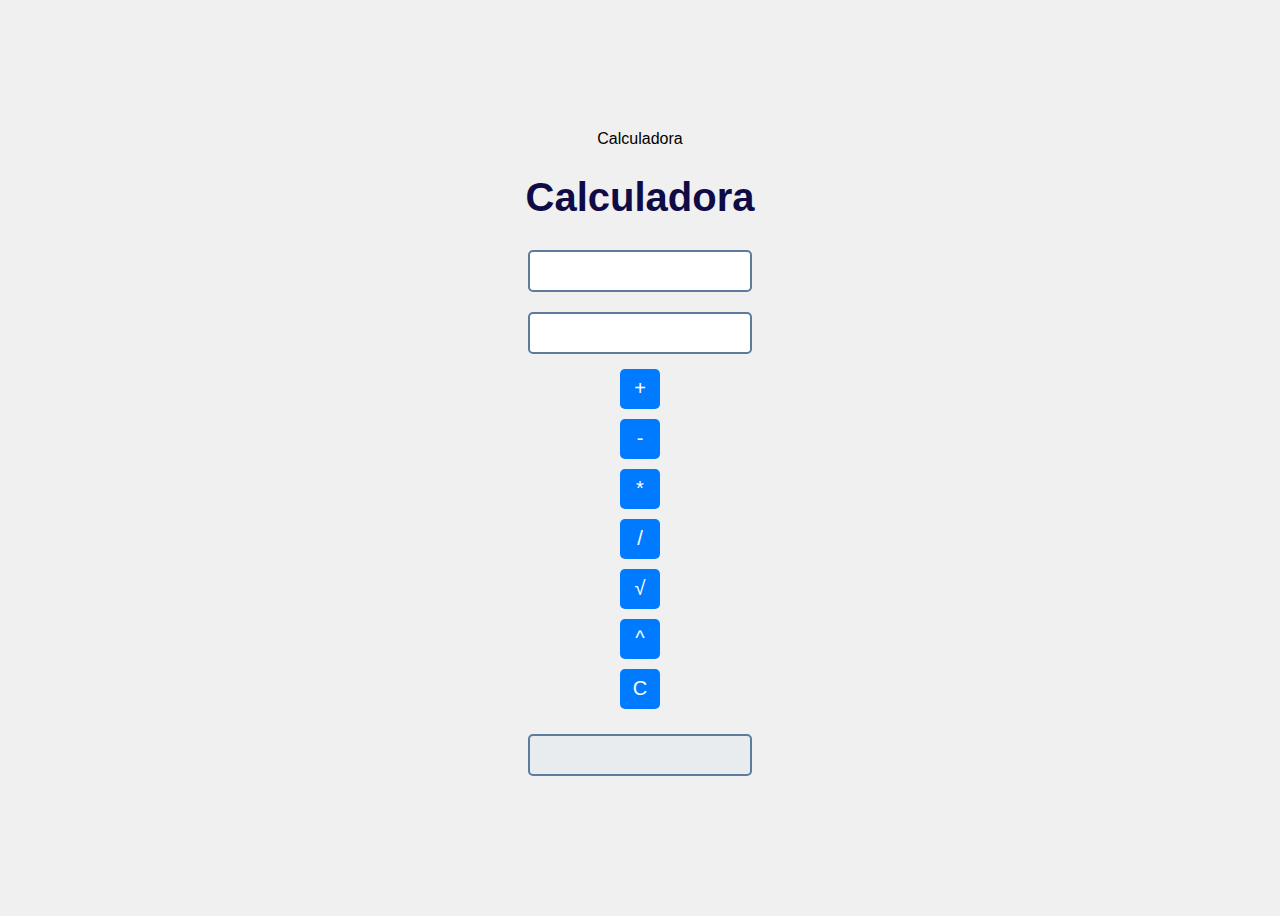
<file: ENTREGA DE PROYECTOS INFO DIANA 2C/Calculadora 2-C Diana Garcia 9/index.html>
<!DOCTYPE html>
<html lang="en">
<head>
    <meta charset="UTF-8">
    <meta name="viewport" content="width=device-width, initial-scale=1.0">
    <link rel="stylesheet" href="style.css"
    <title>Calculadora </title>

</head>
<body>
    <h1>Calculadora </h1>
<input type="text" id="num1">
<input type="text" id="num2">
<button onclick="suma ()">+</button>
<button onclick="resta()">-</button>
<button onclick="multiplicacion()">*</button>
<button onclick="division()">/</button>
<button onclick="raizcuadrada()">√</button>
<button onclick="potenciacion()">^</button>
<button onclick="borrar()">C</button>
<input type="text" id="display">

    <script src="scripts.js"></script>
    
</body>
</html>
</file>
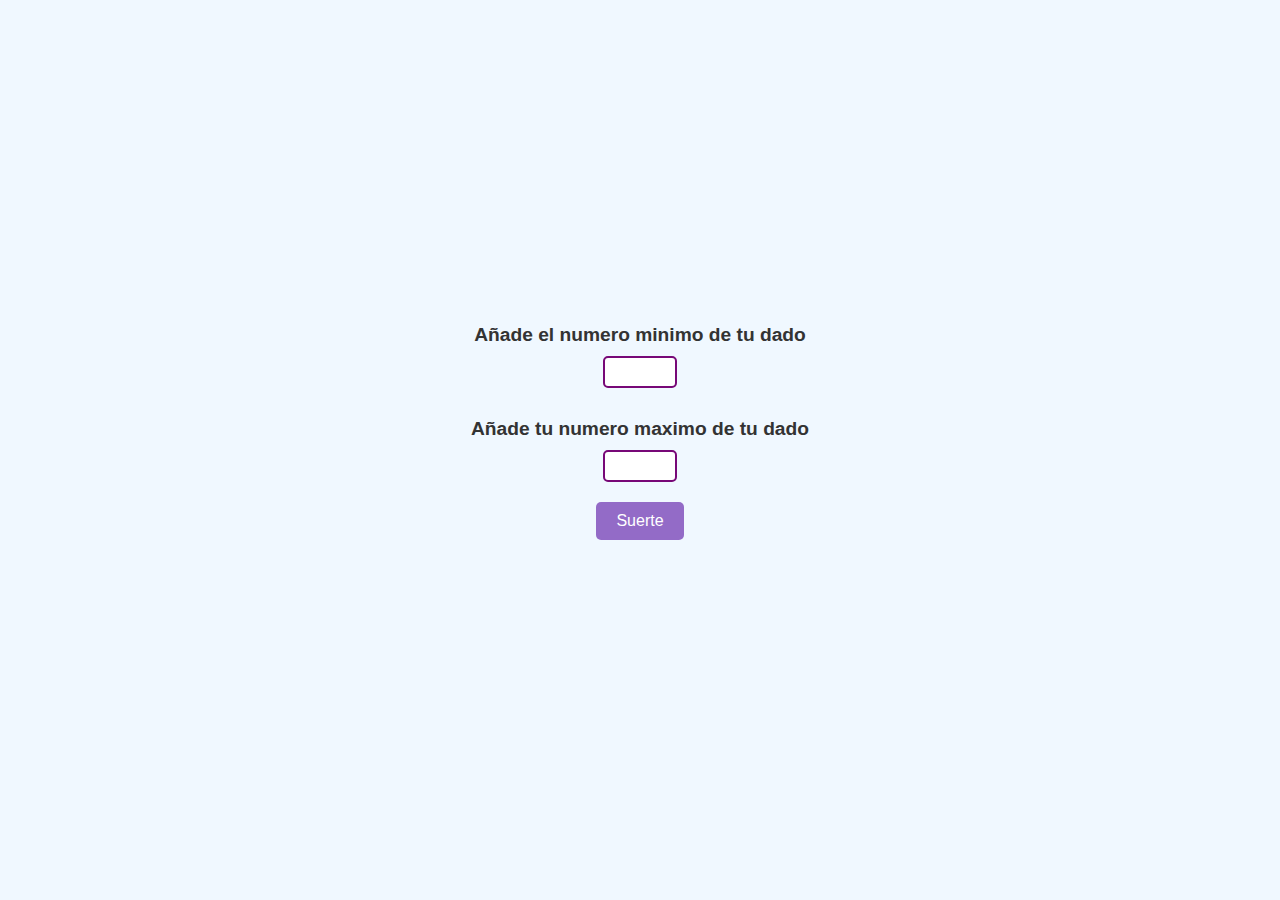
<file: ENTREGA DE PROYECTOS INFO DIANA 2C/EJERCICIO DADO EXAMEN PERIODO3/index.html>
<!DOCTYPE html>
<html lang="es">
<head>
    <meta charset="UTF-8">
    <meta name="viewport" content="width=device-width, initial-scale=1.0">
    <title>Dado Virtual</title>
    <!-- Vincular el archivo CSS -->
    <link rel="stylesheet" href="styles.css">
</head>
<body>
    <p>Añade el numero minimo de tu dado</p>
    <input type="number" id="num1">
    <p>Añade tu numero maximo de tu dado</p>
    <input type="number" id="num2">
    <button onclick="dado()">Suerte</button>
    <h2 id="salida"></h2>
  <script src="script.js"></script>
</body>
</html>
</file>
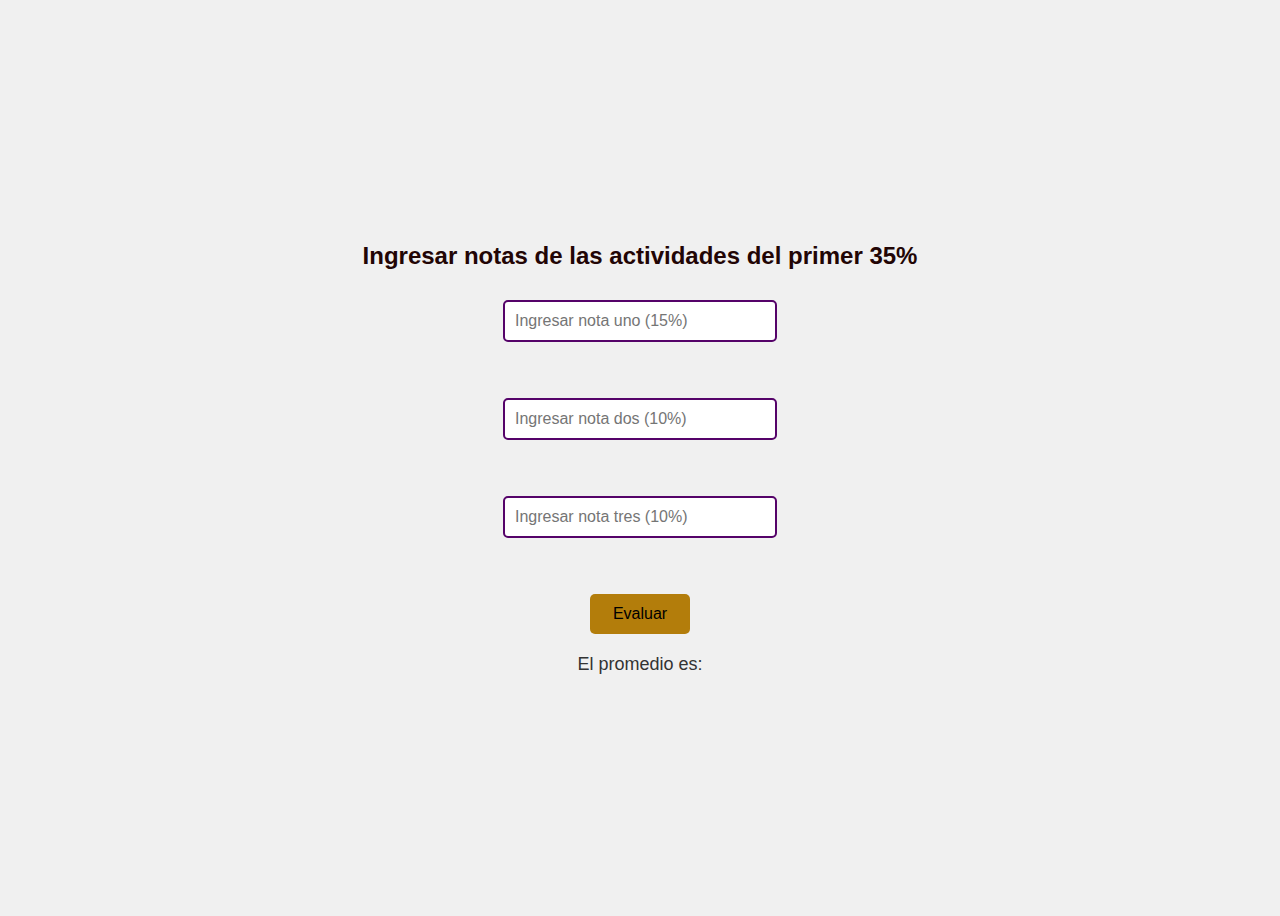
<file: ENTREGA DE PROYECTOS INFO DIANA 2C/PROMEDIO EJERCICIO/index.html>
<!DOCTYPE html>
<html lang="en">
<head>
    <meta charset="UTF-8">
    <meta name="viewport" content="width=device-width, initial-scale=1.0">
    <link rel="stylesheet" href="style.css">
    <title>Promedio</title>
</head>
<body>
    <h2>Ingresar notas de las actividades del primer 35%</h2>
    <input type="number" id="nota1" placeholder="Ingresar nota uno (15%)"><br><br>
    <input type="number" id="nota2" placeholder="Ingresar nota dos (10%)"><br><br>
    <input type="number" id="nota3" placeholder="Ingresar nota tres (10%)"><br><br>
    <button onclick="Calcular()" >Evaluar</button>
    <p>El promedio es: <span id="salida"></span></p>
    <script src="scripts.js"></script>
</body>
</html>
</file>
<file: ENTREGA DE PROYECTOS INFO DIANA 2C/Calculadora 2-C Diana Garcia 9/style.css>
body {
        display: flex;
        flex-direction: column;
        align-items: center;
        justify-content: center;
        height: 100vh;
        background-color: #f0f0f0;
        font-family: Arial, sans-serif;
    }
    
    h1 {
        color: #0f0b46;
        font-size: 2.5em;
        margin-bottom: 20px;
    }

    input[type="text"] {
        width: 200px;
        padding: 10px;
        margin: 10px;
        border: 2px solid #5d7b9c;
        border-radius: 5px;
        font-size: 16px;
    }
    
    button {
        width: 40px;
        height: 40px;
        margin: 5px;
        border: none;
        border-radius: 5px;
        background-color: #007bff;
        color: white;
        font-size: 20px;
        cursor: pointer;
        transition: background-color 0.3s;
    }
    
    button:hover {
        background-color: #0056b3;
    }
    
    #display {
        width: 200px;
        padding: 10px;
        margin-top: 20px;
        border: 2px solid #5d7b9c;
        border-radius: 5px;
        font-size: 16px;
        background-color: #e9ecef;
    }
</file>
<file: ENTREGA DE PROYECTOS INFO DIANA 2C/EJERCICIO DADO EXAMEN PERIODO3/styles.css>
body {
    font-family: Arial, sans-serif;
    background-color: #f0f8ff;
    color: #333;
    margin: 0;
    padding: 0;
    display: flex;
    justify-content: center;
    align-items: center;
    height: 100vh;
    flex-direction: column;
}

p {
    margin: 10px 0;
    font-size: 1.2rem;
    font-weight: bold;
}

input[type="number"] {
    width: 60px;
    padding: 5px;
    font-size: 1rem;
    margin-bottom: 20px;
    border: 2px solid #770877;
    border-radius: 5px;
    text-align: center;
}

button {
    background-color: #936bc7;
    color: white;
    padding: 10px 20px;
    font-size: 1rem;
    border: none;
    border-radius: 5px;
    cursor: pointer;
    transition: background-color 0.3s ease;
}

button:hover {
    background-color: #005f7f;
}

h2 {
    margin-top: 20px;
    font-size: 2rem;
    color: #008cba;
}
</file>
<file: ENTREGA DE PROYECTOS INFO DIANA 2C/PROMEDIO EJERCICIO/style.css>
body {
    display: flex;
    flex-direction: column;
    align-items: center;
    justify-content: center;
    height: 100vh;
    background-color: #f0f0f0;
    font-family: Arial, sans-serif;
}

h2 {
    color: #220505;
    margin-bottom: 20px;
}

input[type="number"] {
    width: 250px;
    padding: 10px;
    margin: 10px 0;
    border: 2px solid #550369;
    border-radius: 5px;
    font-size: 16px;
}

button {
    width: 100px;
    height: 40px;
    margin-top: 10px;
    border: none;
    border-radius: 5px;
    background-color: #b37d0b;
    color: rgb(0, 0, 0);
    font-size: 16px;
    cursor: pointer;
    transition: background-color 0.3s;
}

button:hover {
    background-color: #c0a46f;
}

p {
    font-size: 18px;
    margin-top: 20px;
    color: #333;
}

#salida {
    font-weight: bold;
    color: #007bff;
}
</file>
